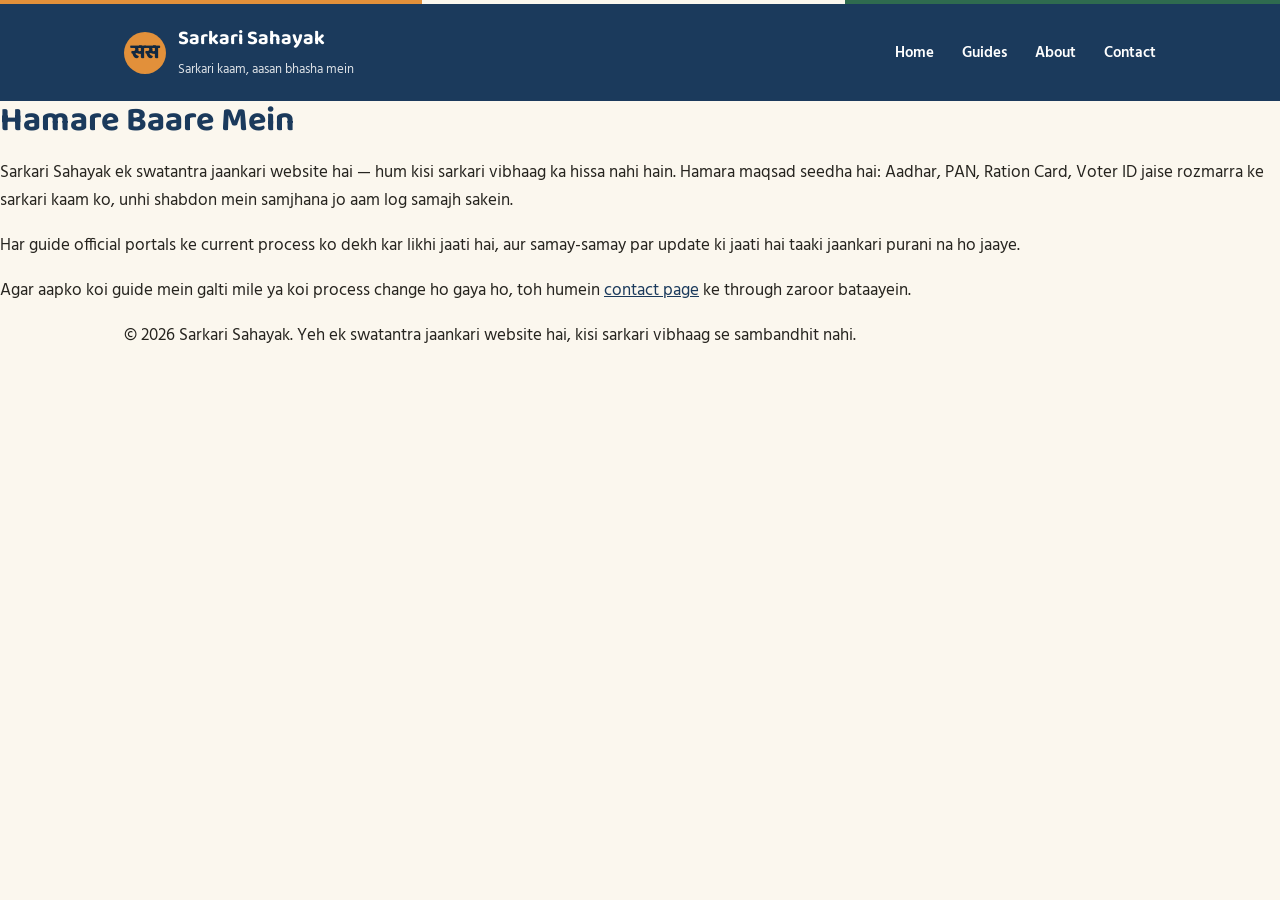
<file: about.html>
<!DOCTYPE html>
<html lang="hi">
<head>
<meta charset="UTF-8">
<meta name="viewport" content="width=device-width, initial-scale=1.0">
<title>Hamare Baare Mein — Sarkari Sahayak</title>
<link rel="stylesheet" href="style.css">
</head>
<body>
<div class="tricolor-bar"></div>
<header class="site">
  <div class="wrap">
    <a href="index.html" class="brand">
      <span class="brand-mark">सस</span>
      <span class="brand-text">
        <span class="name">Sarkari Sahayak</span>
        <span class="tag">Sarkari kaam, aasan bhasha mein</span>
      </span>
    </a>
    <nav class="main">
      <a href="index.html">Home</a>
      <a href="guide-aadhar-address.html">Guides</a>
      <a href="about.html">About</a>
      <a href="contact.html">Contact</a>
    </nav>
  </div>
</header>

<div class="simple-page">
  <h1>Hamare Baare Mein</h1>
  <p>Sarkari Sahayak ek swatantra jaankari website hai — hum kisi sarkari vibhaag ka hissa nahi hain. Hamara maqsad seedha hai: Aadhar, PAN, Ration Card, Voter ID jaise rozmarra ke sarkari kaam ko, unhi shabdon mein samjhana jo aam log samajh sakein.</p>
  <p>Har guide official portals ke current process ko dekh kar likhi jaati hai, aur samay-samay par update ki jaati hai taaki jaankari purani na ho jaaye.</p>
  <p>Agar aapko koi guide mein galti mile ya koi process change ho gaya ho, toh humein <a href="contact.html">contact page</a> ke through zaroor bataayein.</p>
</div>

<footer>
  <div class="wrap bottom">© 2026 Sarkari Sahayak. Yeh ek swatantra jaankari website hai, kisi sarkari vibhaag se sambandhit nahi.</div>
</footer>
</body>
</html>
</file>
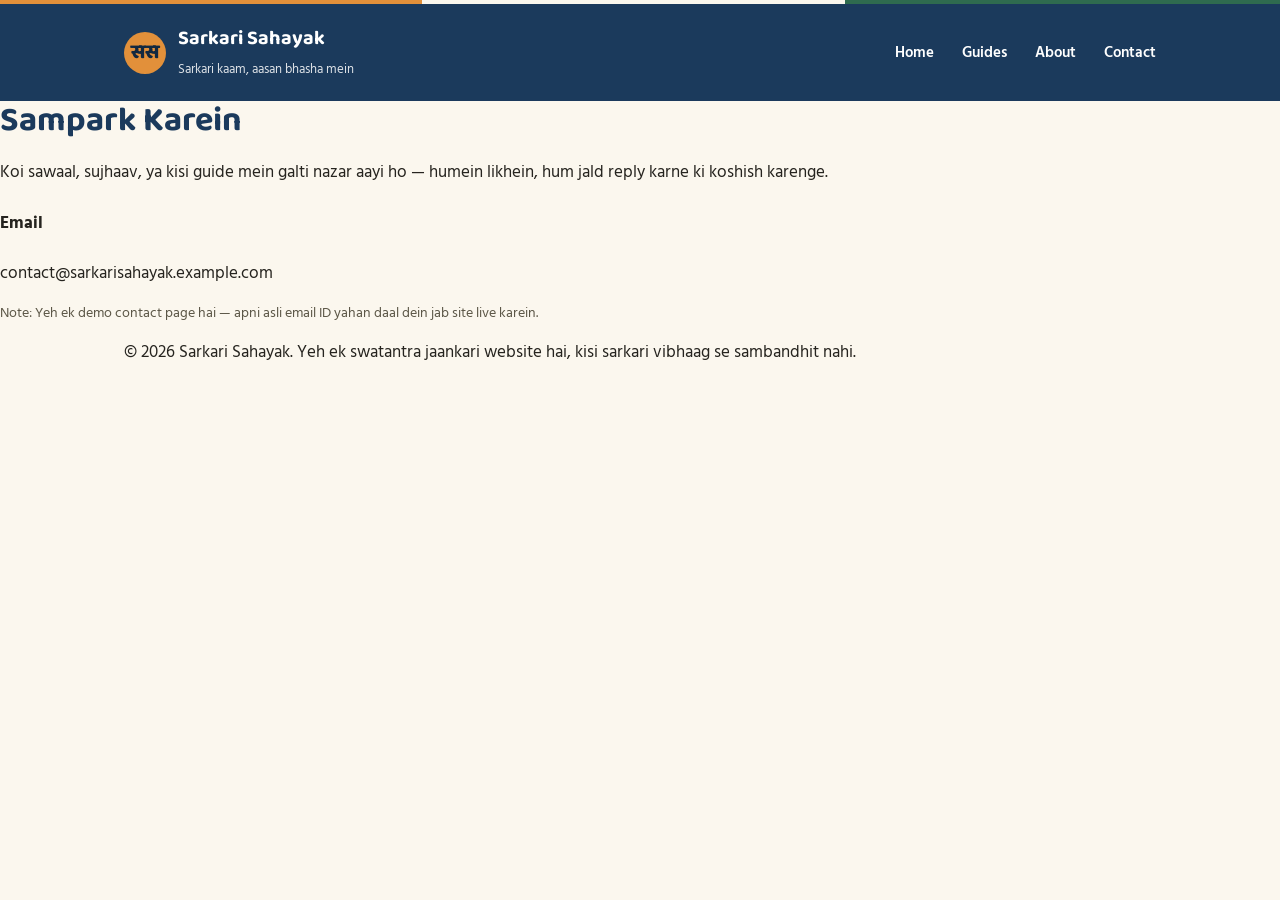
<file: contact.html>
<!DOCTYPE html>
<html lang="hi">
<head>
<meta charset="UTF-8">
<meta name="viewport" content="width=device-width, initial-scale=1.0">
<title>Sampark Karein — Sarkari Sahayak</title>
<link rel="stylesheet" href="style.css">
</head>
<body>
<div class="tricolor-bar"></div>
<header class="site">
  <div class="wrap">
    <a href="index.html" class="brand">
      <span class="brand-mark">सस</span>
      <span class="brand-text">
        <span class="name">Sarkari Sahayak</span>
        <span class="tag">Sarkari kaam, aasan bhasha mein</span>
      </span>
    </a>
    <nav class="main">
      <a href="index.html">Home</a>
      <a href="guide-aadhar-address.html">Guides</a>
      <a href="about.html">About</a>
      <a href="contact.html">Contact</a>
    </nav>
  </div>
</header>

<div class="simple-page">
  <h1>Sampark Karein</h1>
  <p>Koi sawaal, sujhaav, ya kisi guide mein galti nazar aayi ho — humein likhein, hum jald reply karne ki koshish karenge.</p>
  <div class="doc-box">
    <h4>Email</h4>
    <p style="margin:0;">contact@sarkarisahayak.example.com</p>
  </div>
  <p style="font-size:14px;color:#5b5646;">Note: Yeh ek demo contact page hai — apni asli email ID yahan daal dein jab site live karein.</p>
</div>

<footer>
  <div class="wrap bottom">© 2026 Sarkari Sahayak. Yeh ek swatantra jaankari website hai, kisi sarkari vibhaag se sambandhit nahi.</div>
</footer>
</body>
</html>
</file>
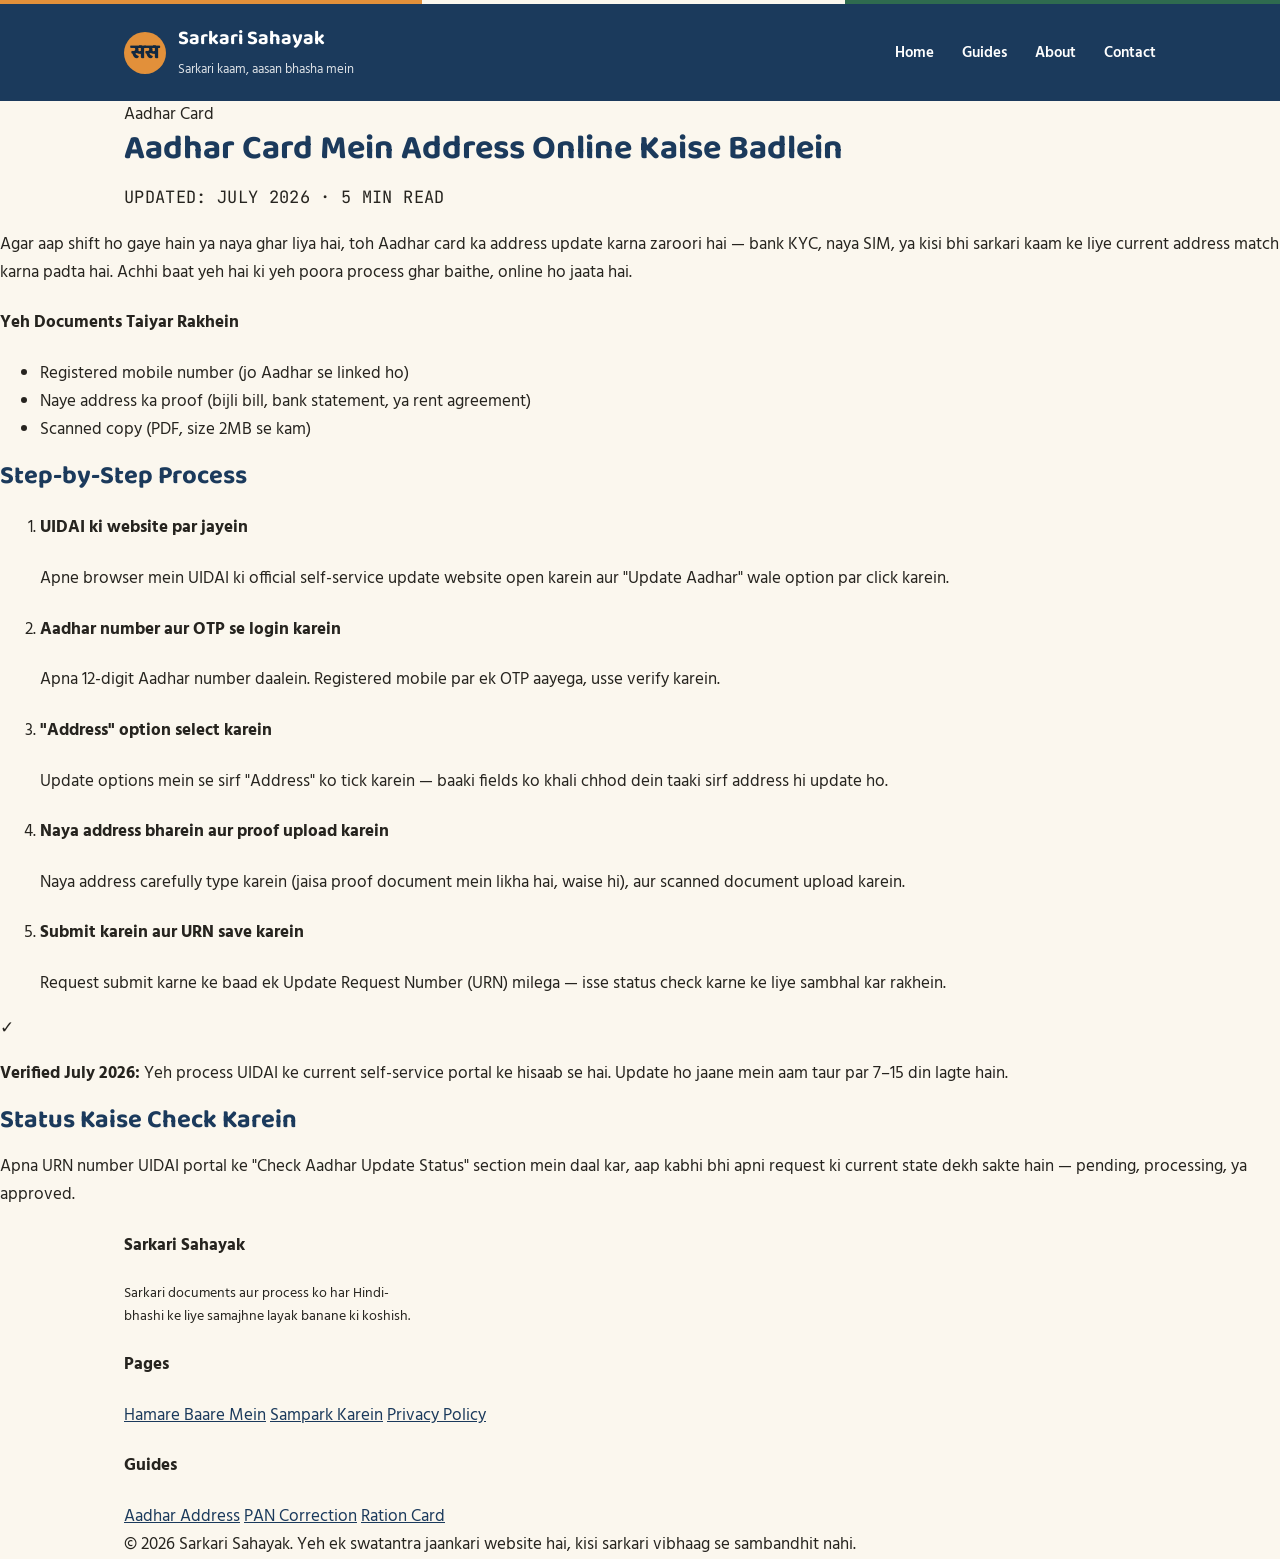
<file: guide-aadhar-address.html>
<!DOCTYPE html>
<html lang="hi">
<head>
<meta charset="UTF-8">
<meta name="viewport" content="width=device-width, initial-scale=1.0">
<title>Aadhar Card Mein Address Online Kaise Badlein — Sarkari Sahayak</title>
<meta name="description" content="Ghar baithe Aadhar card ka address online update karne ka poora, step-by-step process — bina kisi center jaaye.">
<link rel="stylesheet" href="style.css">
</head>
<body>
<div class="tricolor-bar"></div>

<header class="site">
  <div class="wrap">
    <a href="index.html" class="brand">
      <span class="brand-mark">सस</span>
      <span class="brand-text">
        <span class="name">Sarkari Sahayak</span>
        <span class="tag">Sarkari kaam, aasan bhasha mein</span>
      </span>
    </a>
    <nav class="main">
      <a href="index.html">Home</a>
      <a href="guide-aadhar-address.html">Guides</a>
      <a href="about.html">About</a>
      <a href="contact.html">Contact</a>
    </nav>
  </div>
</header>

<div class="article-head">
  <div class="wrap">
    <span class="cat">Aadhar Card</span>
    <h1>Aadhar Card Mein Address Online Kaise Badlein</h1>
    <span class="byline mono">UPDATED: JULY 2026 · 5 MIN READ</span>
  </div>
</div>

<article class="content">
  <p>Agar aap shift ho gaye hain ya naya ghar liya hai, toh Aadhar card ka address update karna zaroori hai — bank KYC, naya SIM, ya kisi bhi sarkari kaam ke liye current address match karna padta hai. Achhi baat yeh hai ki yeh poora process ghar baithe, online ho jaata hai.</p>

  <div class="doc-box">
    <h4>Yeh Documents Taiyar Rakhein</h4>
    <ul>
      <li>Registered mobile number (jo Aadhar se linked ho)</li>
      <li>Naye address ka proof (bijli bill, bank statement, ya rent agreement)</li>
      <li>Scanned copy (PDF, size 2MB se kam)</li>
    </ul>
  </div>

  <h2>Step-by-Step Process</h2>

  <ol class="steps">
    <li>
      <div>
        <h4>UIDAI ki website par jayein</h4>
        <p>Apne browser mein UIDAI ki official self-service update website open karein aur "Update Aadhar" wale option par click karein.</p>
      </div>
    </li>
    <li>
      <div>
        <h4>Aadhar number aur OTP se login karein</h4>
        <p>Apna 12-digit Aadhar number daalein. Registered mobile par ek OTP aayega, usse verify karein.</p>
      </div>
    </li>
    <li>
      <div>
        <h4>"Address" option select karein</h4>
        <p>Update options mein se sirf "Address" ko tick karein — baaki fields ko khali chhod dein taaki sirf address hi update ho.</p>
      </div>
    </li>
    <li>
      <div>
        <h4>Naya address bharein aur proof upload karein</h4>
        <p>Naya address carefully type karein (jaisa proof document mein likha hai, waise hi), aur scanned document upload karein.</p>
      </div>
    </li>
    <li>
      <div>
        <h4>Submit karein aur URN save karein</h4>
        <p>Request submit karne ke baad ek Update Request Number (URN) milega — isse status check karne ke liye sambhal kar rakhein.</p>
      </div>
    </li>
  </ol>

  <div class="verified-note">
    <span class="dot">✓</span>
    <p><strong>Verified July 2026:</strong> Yeh process UIDAI ke current self-service portal ke hisaab se hai. Update ho jaane mein aam taur par 7–15 din lagte hain.</p>
  </div>

  <h2>Status Kaise Check Karein</h2>
  <p>Apna URN number UIDAI portal ke "Check Aadhar Update Status" section mein daal kar, aap kabhi bhi apni request ki current state dekh sakte hain — pending, processing, ya approved.</p>
</article>

<footer>
  <div class="wrap">
    <div>
      <h4>Sarkari Sahayak</h4>
      <p style="font-size:14px;max-width:38ch;">Sarkari documents aur process ko har Hindi-bhashi ke liye samajhne layak banane ki koshish.</p>
    </div>
    <div>
      <h4>Pages</h4>
      <a href="about.html">Hamare Baare Mein</a>
      <a href="contact.html">Sampark Karein</a>
      <a href="privacy.html">Privacy Policy</a>
    </div>
    <div>
      <h4>Guides</h4>
      <a href="guide-aadhar-address.html">Aadhar Address</a>
      <a href="#">PAN Correction</a>
      <a href="#">Ration Card</a>
    </div>
  </div>
  <div class="wrap bottom">© 2026 Sarkari Sahayak. Yeh ek swatantra jaankari website hai, kisi sarkari vibhaag se sambandhit nahi.</div>
</footer>

</body>
</html>
</file>
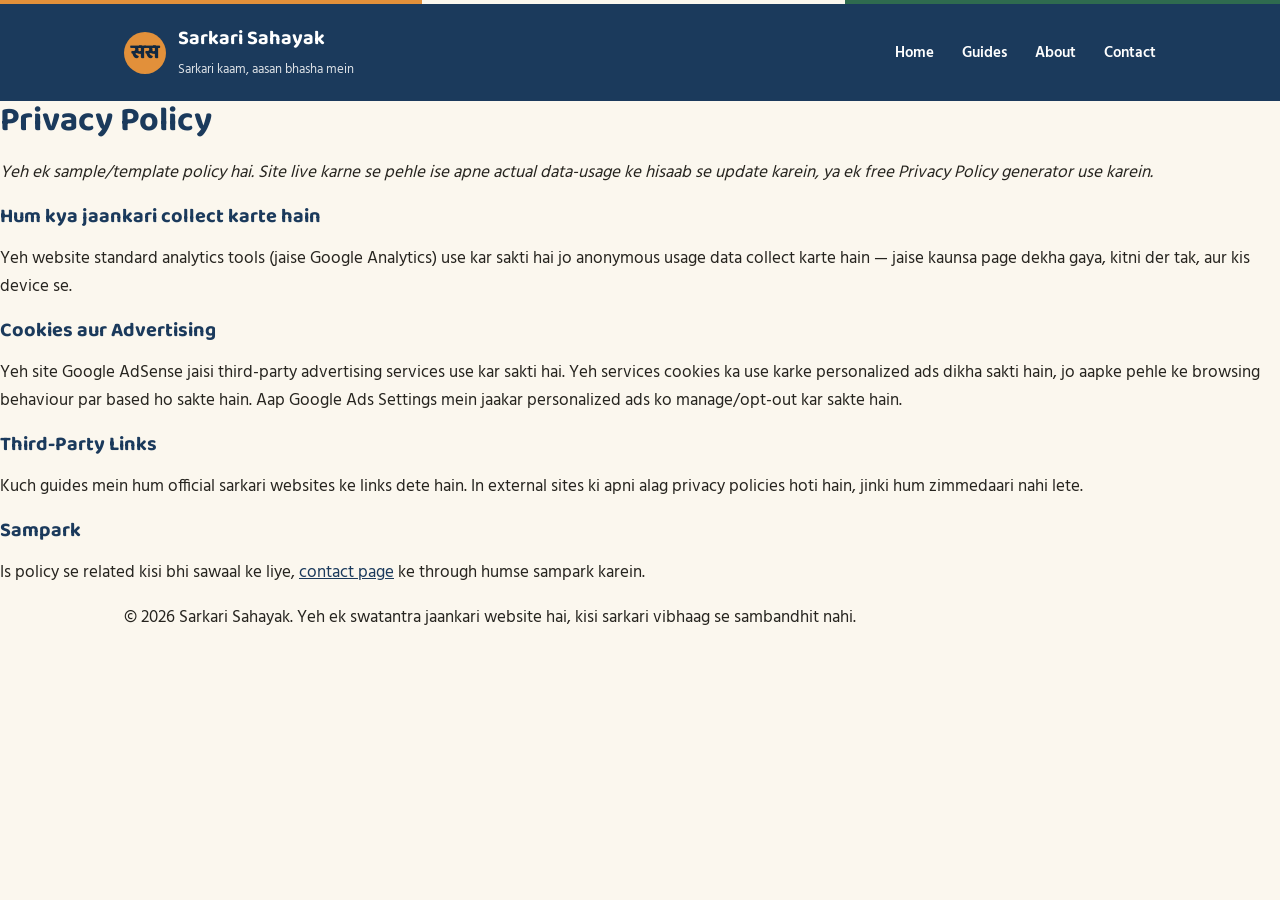
<file: privacy.html>
<!DOCTYPE html>
<html lang="hi">
<head>
<meta charset="UTF-8">
<meta name="viewport" content="width=device-width, initial-scale=1.0">
<title>Privacy Policy — Sarkari Sahayak</title>
<link rel="stylesheet" href="style.css">
</head>
<body>
<div class="tricolor-bar"></div>
<header class="site">
  <div class="wrap">
    <a href="index.html" class="brand">
      <span class="brand-mark">सस</span>
      <span class="brand-text">
        <span class="name">Sarkari Sahayak</span>
        <span class="tag">Sarkari kaam, aasan bhasha mein</span>
      </span>
    </a>
    <nav class="main">
      <a href="index.html">Home</a>
      <a href="guide-aadhar-address.html">Guides</a>
      <a href="about.html">About</a>
      <a href="contact.html">Contact</a>
    </nav>
  </div>
</header>

<div class="simple-page">
  <h1>Privacy Policy</h1>
  <p><em>Yeh ek sample/template policy hai. Site live karne se pehle ise apne actual data-usage ke hisaab se update karein, ya ek free Privacy Policy generator use karein.</em></p>

  <h2 style="font-size:20px;">Hum kya jaankari collect karte hain</h2>
  <p>Yeh website standard analytics tools (jaise Google Analytics) use kar sakti hai jo anonymous usage data collect karte hain — jaise kaunsa page dekha gaya, kitni der tak, aur kis device se.</p>

  <h2 style="font-size:20px;">Cookies aur Advertising</h2>
  <p>Yeh site Google AdSense jaisi third-party advertising services use kar sakti hai. Yeh services cookies ka use karke personalized ads dikha sakti hain, jo aapke pehle ke browsing behaviour par based ho sakte hain. Aap Google Ads Settings mein jaakar personalized ads ko manage/opt-out kar sakte hain.</p>

  <h2 style="font-size:20px;">Third-Party Links</h2>
  <p>Kuch guides mein hum official sarkari websites ke links dete hain. In external sites ki apni alag privacy policies hoti hain, jinki hum zimmedaari nahi lete.</p>

  <h2 style="font-size:20px;">Sampark</h2>
  <p>Is policy se related kisi bhi sawaal ke liye, <a href="contact.html">contact page</a> ke through humse sampark karein.</p>
</div>

<footer>
  <div class="wrap bottom">© 2026 Sarkari Sahayak. Yeh ek swatantra jaankari website hai, kisi sarkari vibhaag se sambandhit nahi.</div>
</footer>
</body>
</html>
</file>
<file: style.css>
/* ===== Sarkari Sahayak — Design Tokens =====
   Color:
   --navy    #1B3A5C  primary / headers / trust
   --saffron #E2903A  accent / CTA / stamps
   --cream   #FBF7EE  page background
   --paper   #F1E9D8  card background (aged paper)
   --ink     #26241F  body text
   --green   #2F6B4F  verified / success

   Type:
   Display : 'Baloo 2'      (sturdy, warm, strong Devanagari support)
   Body    : 'Hind'         (clean official Devanagari sans)
   Utility : 'JetBrains Mono' (reference numbers, dates, codes)
*/

@import url('https://fonts.googleapis.com/css2?family=Baloo+2:wght@500;700;800&family=Hind:wght@400;500;600;700&family=JetBrains+Mono:wght@500;600&display=swap');

:root{
  --navy:#1B3A5C;
  --navy-dark:#122840;
  --saffron:#E2903A;
  --cream:#FBF7EE;
  --paper:#F1E9D8;
  --ink:#26241F;
  --green:#2F6B4F;
  --line:#D9CDAE;
  --radius:14px;
}

*{box-sizing:border-box;}
html{scroll-behavior:smooth;}
body{
  margin:0;
  background:var(--cream);
  color:var(--ink);
  font-family:'Hind',sans-serif;
  font-size:17px;
  line-height:1.65;
}
h1,h2,h3,.display{
  font-family:'Baloo 2',sans-serif;
  color:var(--navy);
  margin:0 0 .4em;
  line-height:1.2;
}
.mono{
  font-family:'JetBrains Mono',monospace;
  letter-spacing:.02em;
}
a{color:var(--navy);}
img{max-width:100%;display:block;}

.tricolor-bar{height:4px;width:100%;background:linear-gradient(90deg,#E2903A 0 33%,#FBF7EE 33% 66%,#2F6B4F 66% 100%);}

.wrap{max-width:1080px;margin:0 auto;padding:0 24px;}

header.site{
  background:var(--navy);
  color:#fff;
  padding:18px 0;
}
header.site .wrap{display:flex;align-items:center;justify-content:space-between;gap:20px;flex-wrap:wrap;}
.brand{display:flex;align-items:center;gap:12px;text-decoration:none;color:#fff;}
.brand-mark{
  width:42px;height:42px;border-radius:50%;
  background:var(--saffron);
  display:flex;align-items:center;justify-content:center;
  font-family:'Baloo 2';font-weight:800;color:var(--navy-dark);font-size:20px;
  flex-shrink:0;
}
.brand-text .name{font-family:'Baloo 2';font-weight:700;font-size:20px;display:block;}
.brand-text .tag{font-size:13px;opacity:.85;}
nav.main a{
  color:#fff;text-decoration:none;font-weight:600;margin-left:24px;font-size:15px;
  border-bottom:2px solid transparent;padding-bottom:2px;
}
nav.main a:hover{border-bottom-color:var(--saffron);}

.hero{
  background:
    radial-gradient(600px 300px at 85% -10%, r
</file>
